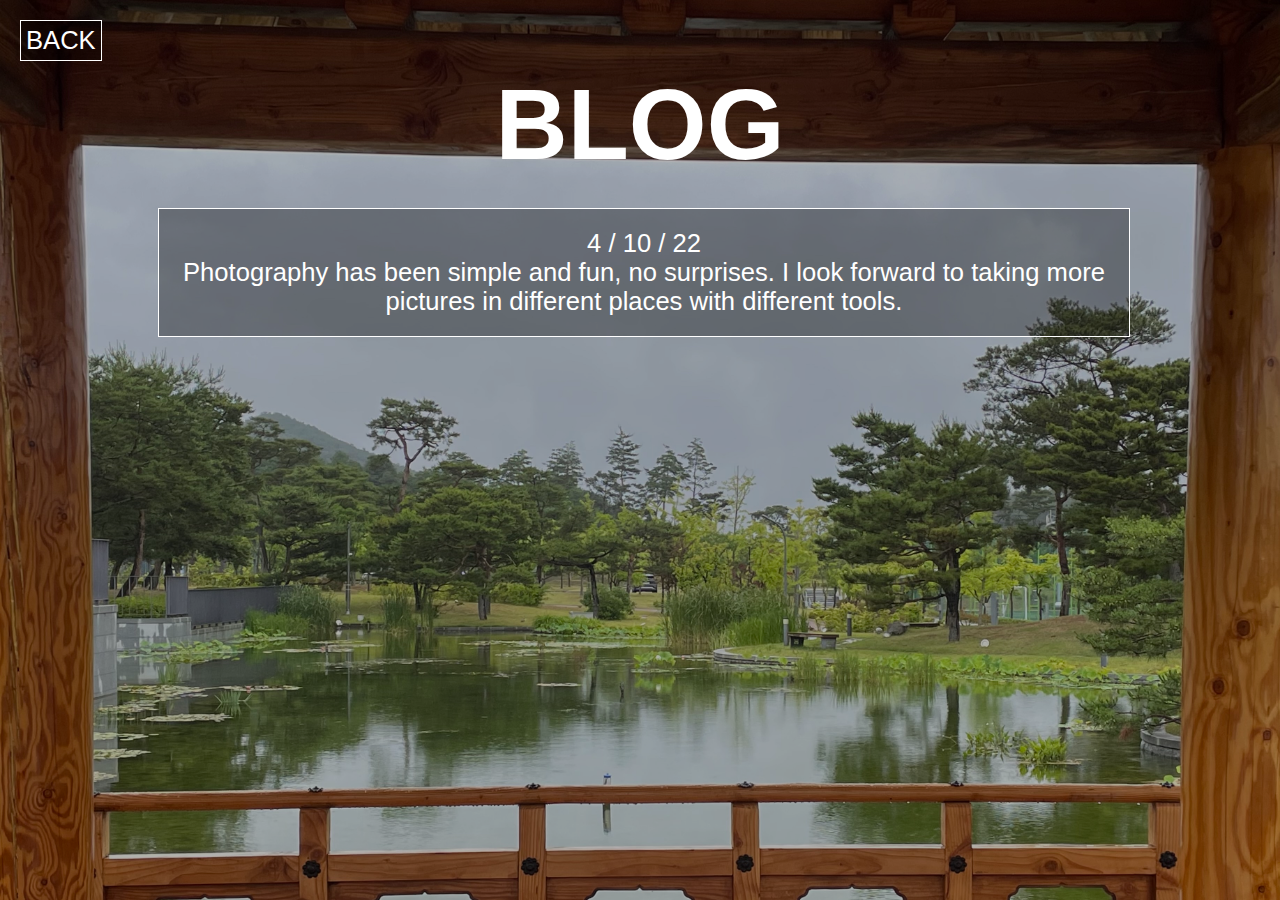
<file: blog.html>
<!DOCTYPE html>
<html lang="en-US">
	<head>
		<title>BLOG</title>
        <meta http-equiv="Content-Type" content="text/html;charset=utf-8">
        <link href="CSS/global.css" rel="stylesheet" type="text/css" />
        
    </head>
    <body>
        <div id="back"><a href="./">BACK</a></div>
        <div id="under"></div>
        <div id = "text">
            <h1><span>BLOG</span></h1>
        </div>
        <div id="main">
            4 / 10 / 22 <br>
            Photography has been simple and fun, no surprises. I look forward to taking more pictures in different places with different tools. 
        </div>
        <div id="overlay">
        </div>
        <script src="JS/background.js" defer></script>
        <!-- <script src="JS/dim.js" defer></script> -->
    </body>
</html>
</file>
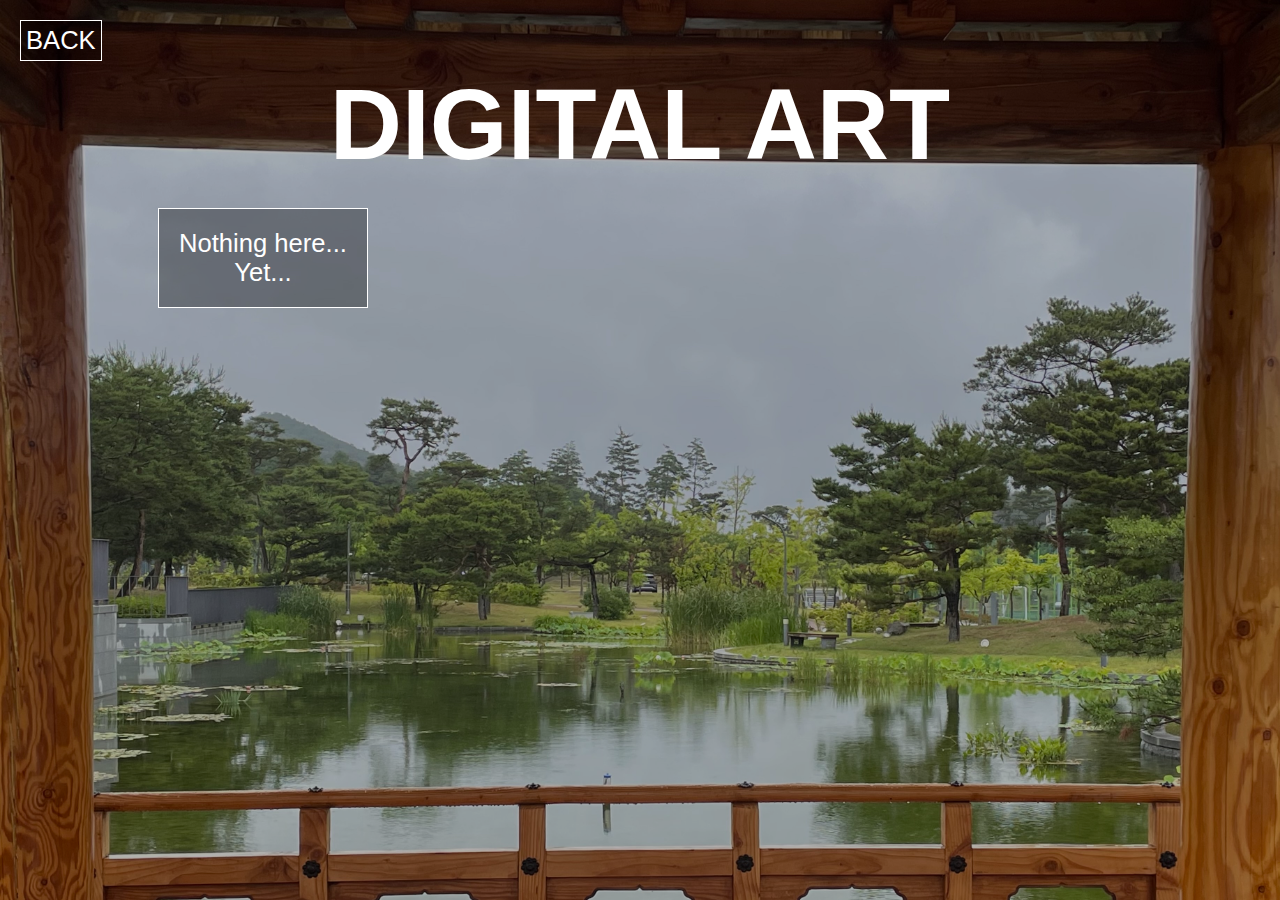
<file: digital.html>
<!DOCTYPE html>
<html lang="en-US">
	<head>
		<title>Digital Art</title>
        <meta http-equiv="Content-Type" content="text/html;charset=utf-8">
        <link href="CSS/global.css" rel="stylesheet" type="text/css" />
        
    </head>
    <body>
        <div id="back"><a href="./">BACK</a></div>
        <div id="under"></div>
        <div id = "text">
            <h1><span>DIGITAL ART</span></h1>
        </div>
        <div id="over">
            <!-- <img id="i1" src="pictures/1.jpeg" alt="failed to load image"> -->
            <!-- <img id="i2"src="pictures/2.jpeg" alt="failed to load image"> -->
            <!-- <img id="i3"src="pictures/3.jpeg" alt="failed to load image"> -->
            <!-- <img id="i4"src="pictures/4.jpeg" alt="failed to load image"> -->
        </div>
        <div id="main">
            Nothing here... <br>Yet...
            <div id="art">
                <!-- <img onclick="overlay(i1)" src="pictures/1.jpeg" alt="failed to load image"> -->
                <!-- <img onclick="overlay(i2)" src="pictures/2.jpeg" alt="failed to load image"> -->
                <!-- <img onclick="overlay(i3)" src="pictures/3.jpeg" alt="failed to load image"> -->
                <!-- <img onclick="overlay(i4)" src="pictures/4.jpeg" alt="failed to load image"> -->
            </div>
        </div>
        <div id="overlay"></div>
        <script>
            document.body.style.backgroundImage = "url('pictures/"+Math.floor(Math.random()*4+1)+".jpeg')";
        </script>
        <!-- <script src="JS/imageclick.js" defer></script> -->
    </body>
</html>
</file>
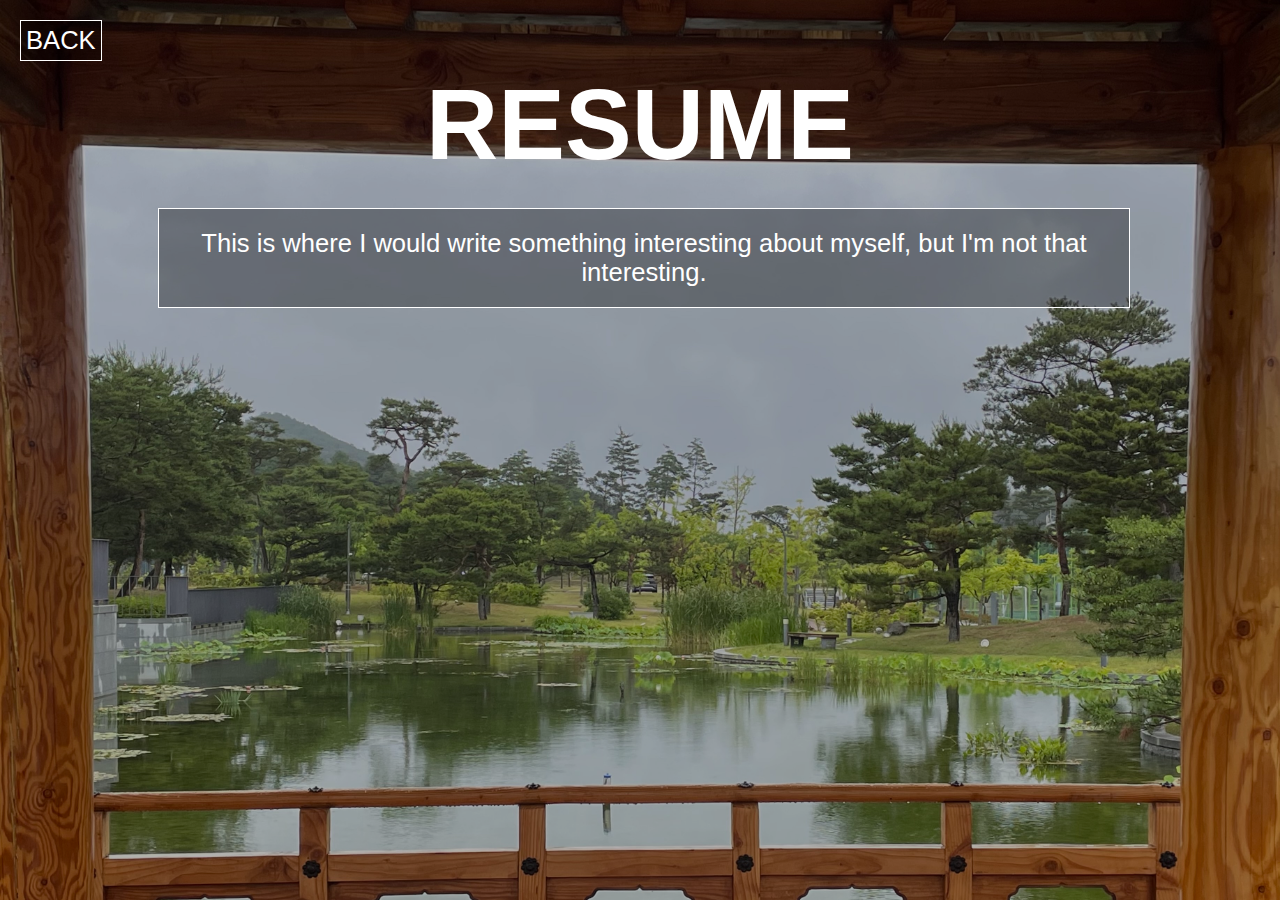
<file: resume.html>
<!DOCTYPE html>
<html lang="en-US">
	<head>
		<title>Resume</title>
        <meta http-equiv="Content-Type" content="text/html;charset=utf-8">
        <link href="CSS/global.css" rel="stylesheet" type="text/css" />
        
    </head>
    <body>
        <div id="back"><a href="./">BACK</a></div>
        <div id="under"></div>
        <div id = "text">
            <h1><span>RESUME</span></h1>
        </div>
        <div id="main">
            This is where I would write something interesting about myself, but I'm not that interesting.
        </div>
        <div id="overlay"></div>
        <script>
            document.body.style.backgroundImage = "url('pictures/"+Math.floor(Math.random()*4+1)+".jpeg')";
        </script>
        <!-- <script src="JS/dim.js" defer></script> -->
    </body>
</html>
</file>
<file: CSS/global.css>
body{
    font-family: Helvetica, sans-serif;
    text-align: center;
    background-size:cover;
    /* background-position: center; */
    background-repeat: no-repeat;
    overflow: hidden;
}
body, body *{
    pointer-events: none;
}
h1{
    font-size: 100px;
    color: rgba(255,255,255,1);
}
h2{
    margin: 0px;
}
img{
    object-fit: cover;
    border: 1px white solid;
}
img:hover{
    background-color: rgba(0,0,0,0.3);
}

#main img{
    pointer-events: all;
}
#over{
    z-index: 5;
    position:absolute;
    width: 100%;
    height:100%;
    left:0;
    top:0;
    pointer-events: none;
}
#over img{
    left:0;
    visibility: hidden;
    object-fit: contain;
    position: absolute;
    height:100%;
    width:auto;
}
#art{
    display: grid;
    grid-template-columns: 25% 25% 25% 25%;
}
#art *{
    width:100%;
    aspect-ratio: 1/1;
}
#back{
    position: absolute;
    z-index: 5;
    top: 20px;
    left: 20px;
    font-size: 2vw;
    background-color: rgba(0,0,0,0.3);
    border: 1px white solid;
    padding: 5px;
}
a{
    pointer-events: all;
    text-decoration: none;
}
a:link{
    color: white;
  }
  a:visited{
    color: white;
  }
  a:hover{
    color: rgba(255,255,255,0.5);
  }
  a:active{
    color: white;
  }
#under{
    position:absolute;
    top: 0;
    left: 0;
    width:100%;
    height:100%;
    z-index: 0;
    background-color: rgba(0,0,0,0.3);
}
#text{
    position: absolute;
    top: 0;
    left: 0;
    z-index: 1;
    width:100%;
    display:flex;
    align-items: center;
    justify-content: center;
}
#overlay{
    position: absolute;
    top:0;
    left:0;
    width: 100%;
    height:100%;
    /* background-color: rgba(0,0,0,1); */
    z-index: 5;
}
#main{
    color: rgba(255, 255, 255, 1);
    position: absolute;
    z-index: 1;
    background-color: rgba(0,0,0,0.3);
    border: 1px white solid;
    padding: 20px;
    margin: 150px;
    font-size: 2vw;
    margin-top: 200px;
    
}

.box{
    background-color: rgba(225,225,225,0.75);
    border: 1px black solid;
    padding: 50px;
}
.box p{
    font-size: 20px;
}
.text{
    width: 100%;
    height: 100%;
    display: flex;
    justify-content: center;
    align-items: center;
}
</file>
